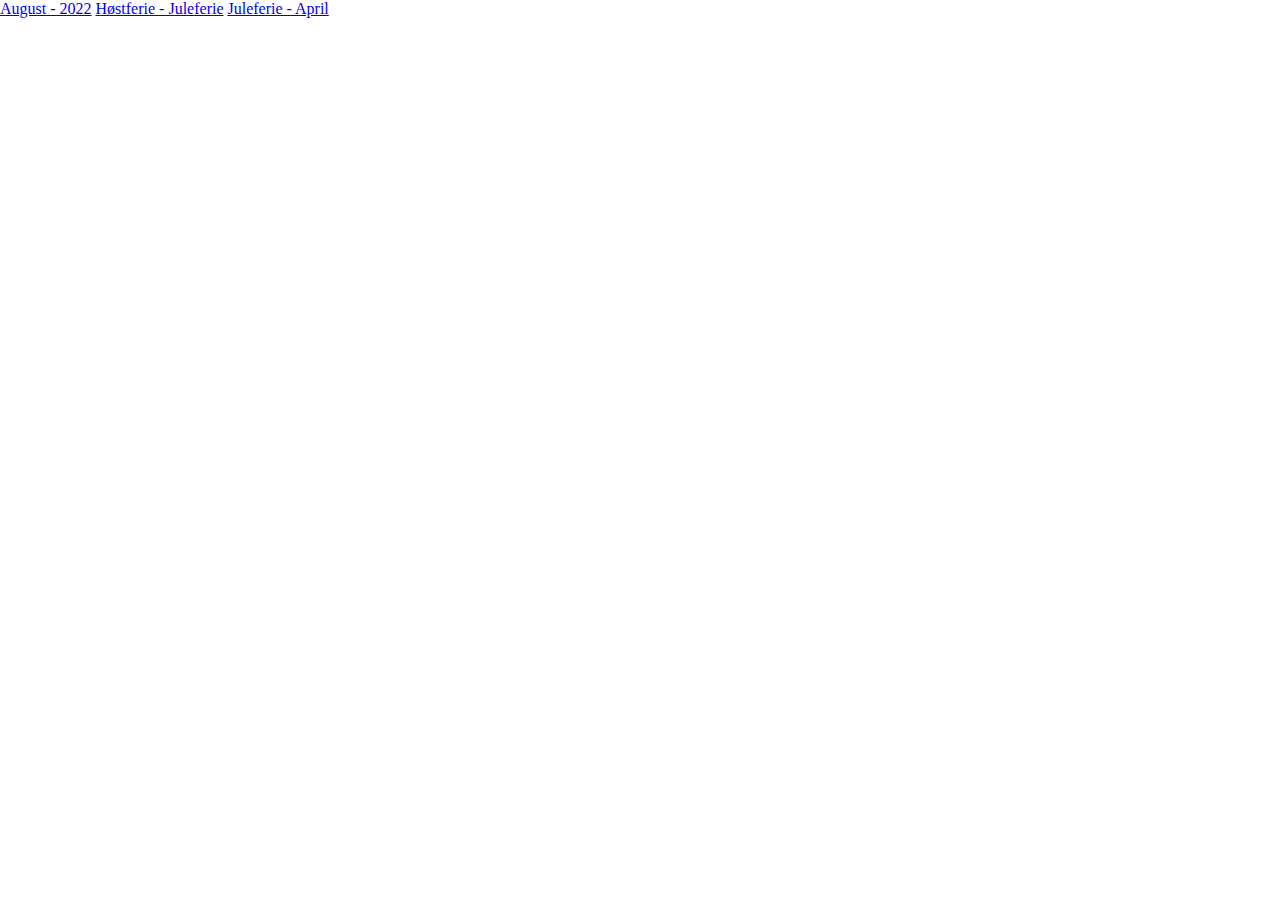
<file: Blog/index.html>
<!DOCTYPE html>
<html lang="en">
<head>
    <meta charset="UTF-8">
    <meta http-equiv="X-UA-Compatible" content="IE=edge">
    <meta name="viewport" content="width=device-width, initial-scale=1.0">
    <title>Blog</title>

    <script src="https://code.jquery.com/jquery-3.6.1.js"></script>
    <link rel="stylesheet" href="style.css">
</head>

<body>
    <a href="Blogposts/August-2022/">August - 2022</a>
    <a href="Blogposts/Høstferie-Juleferie/">Høstferie - Juleferie</a>
    <a href="Blogposts/Juleferie-April/">Juleferie - April</a>
</body>
</html>
</file>
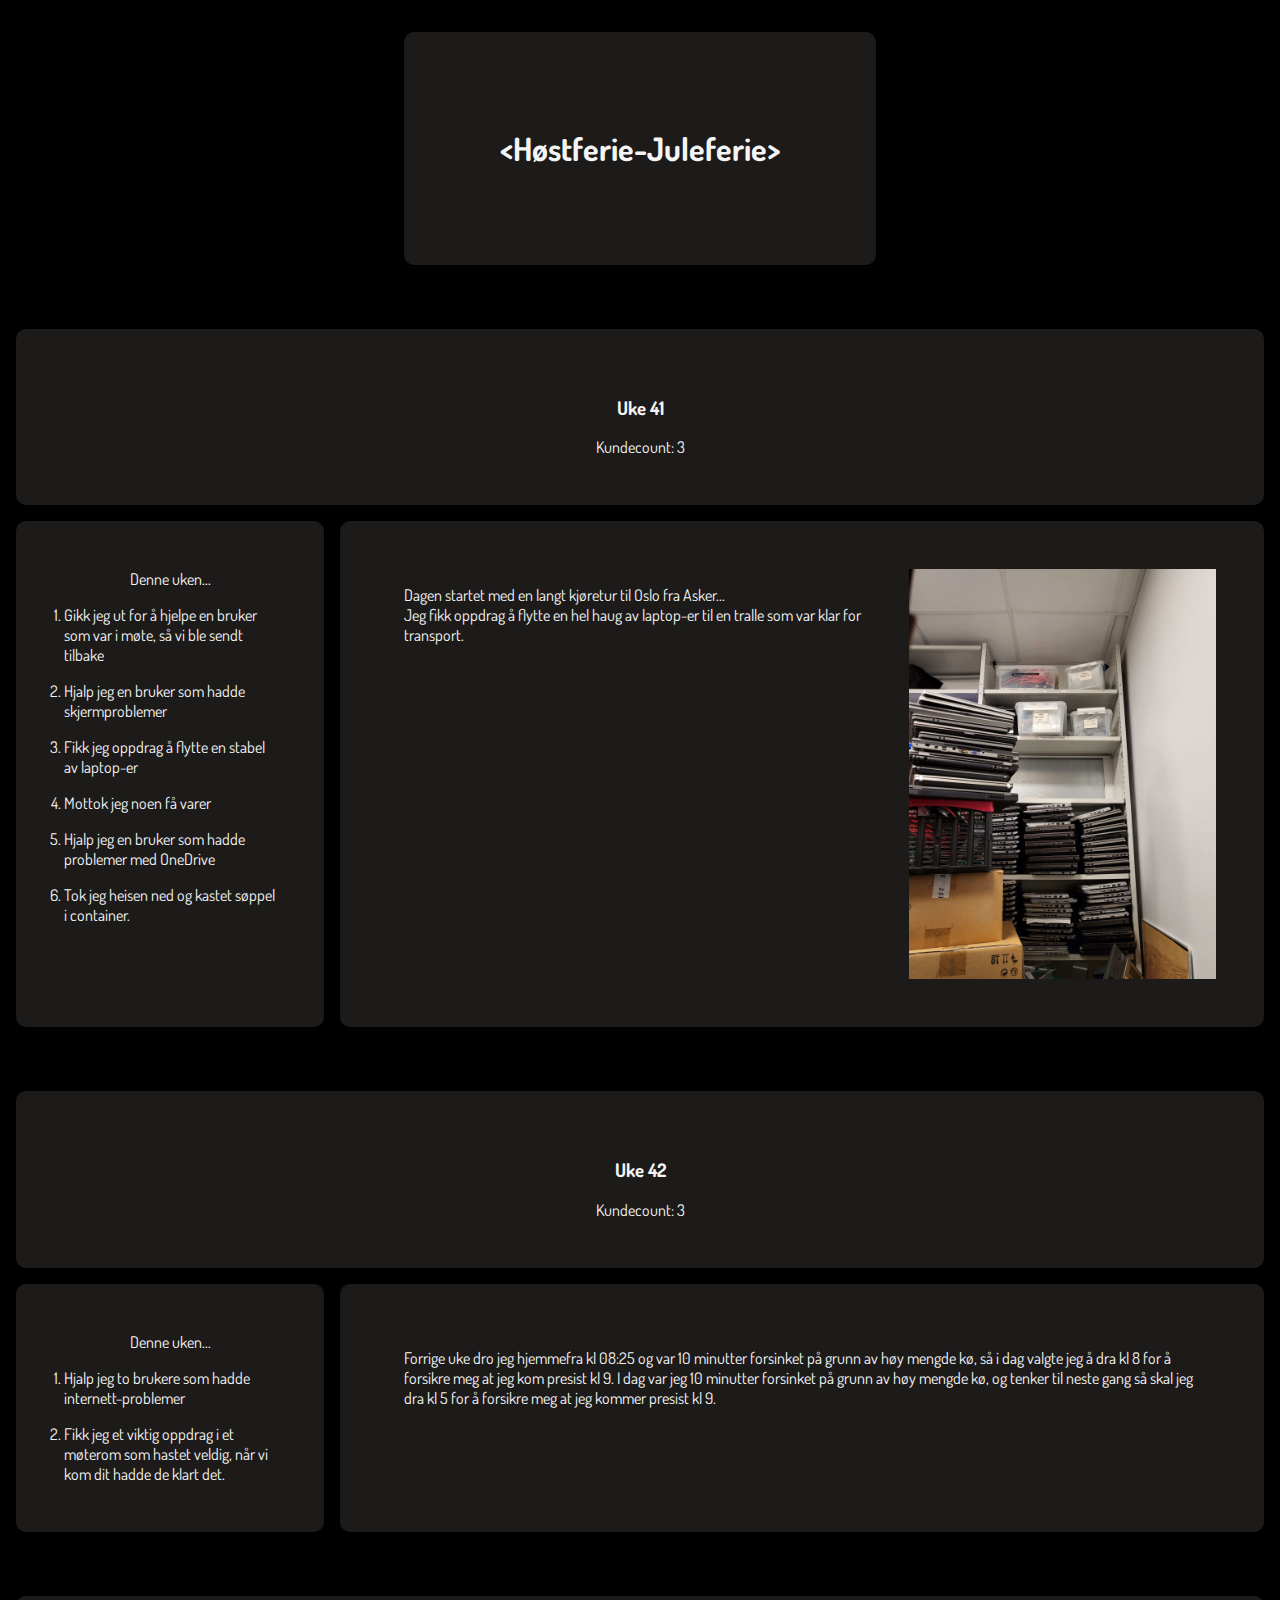
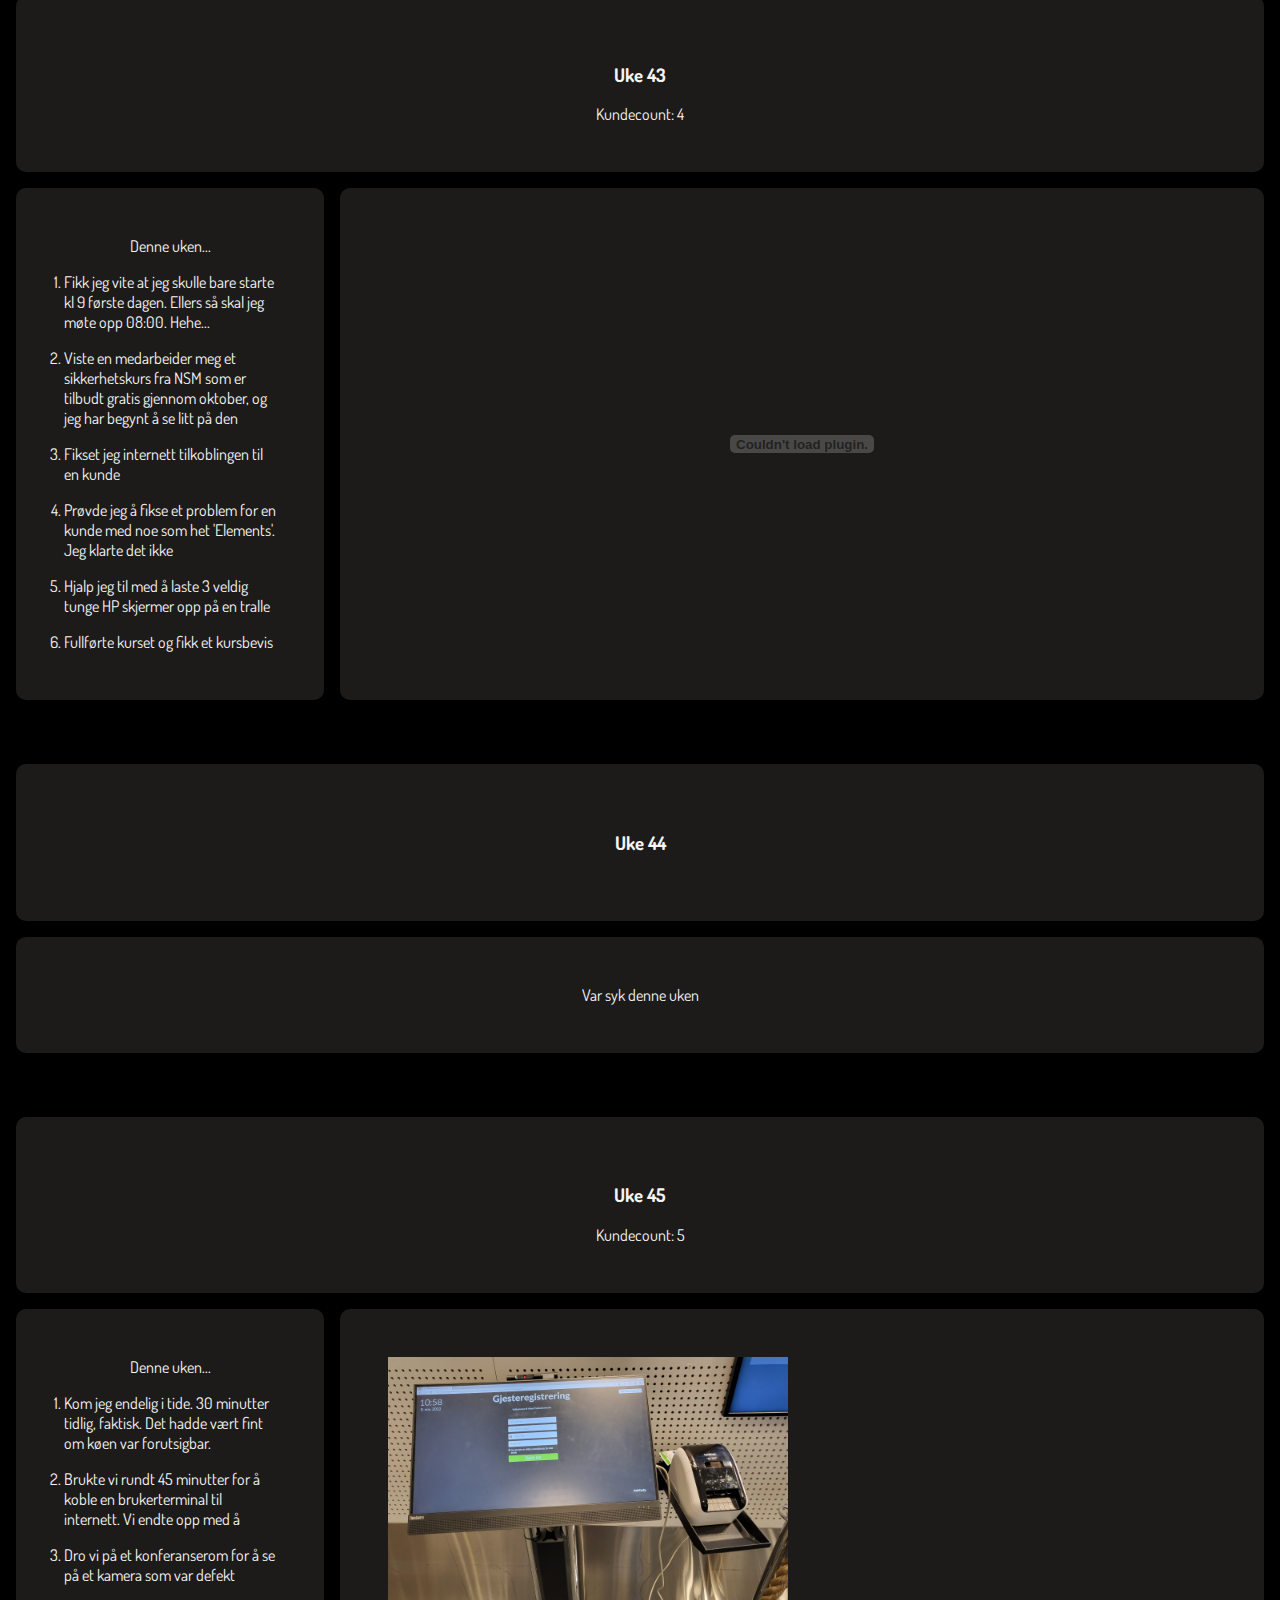
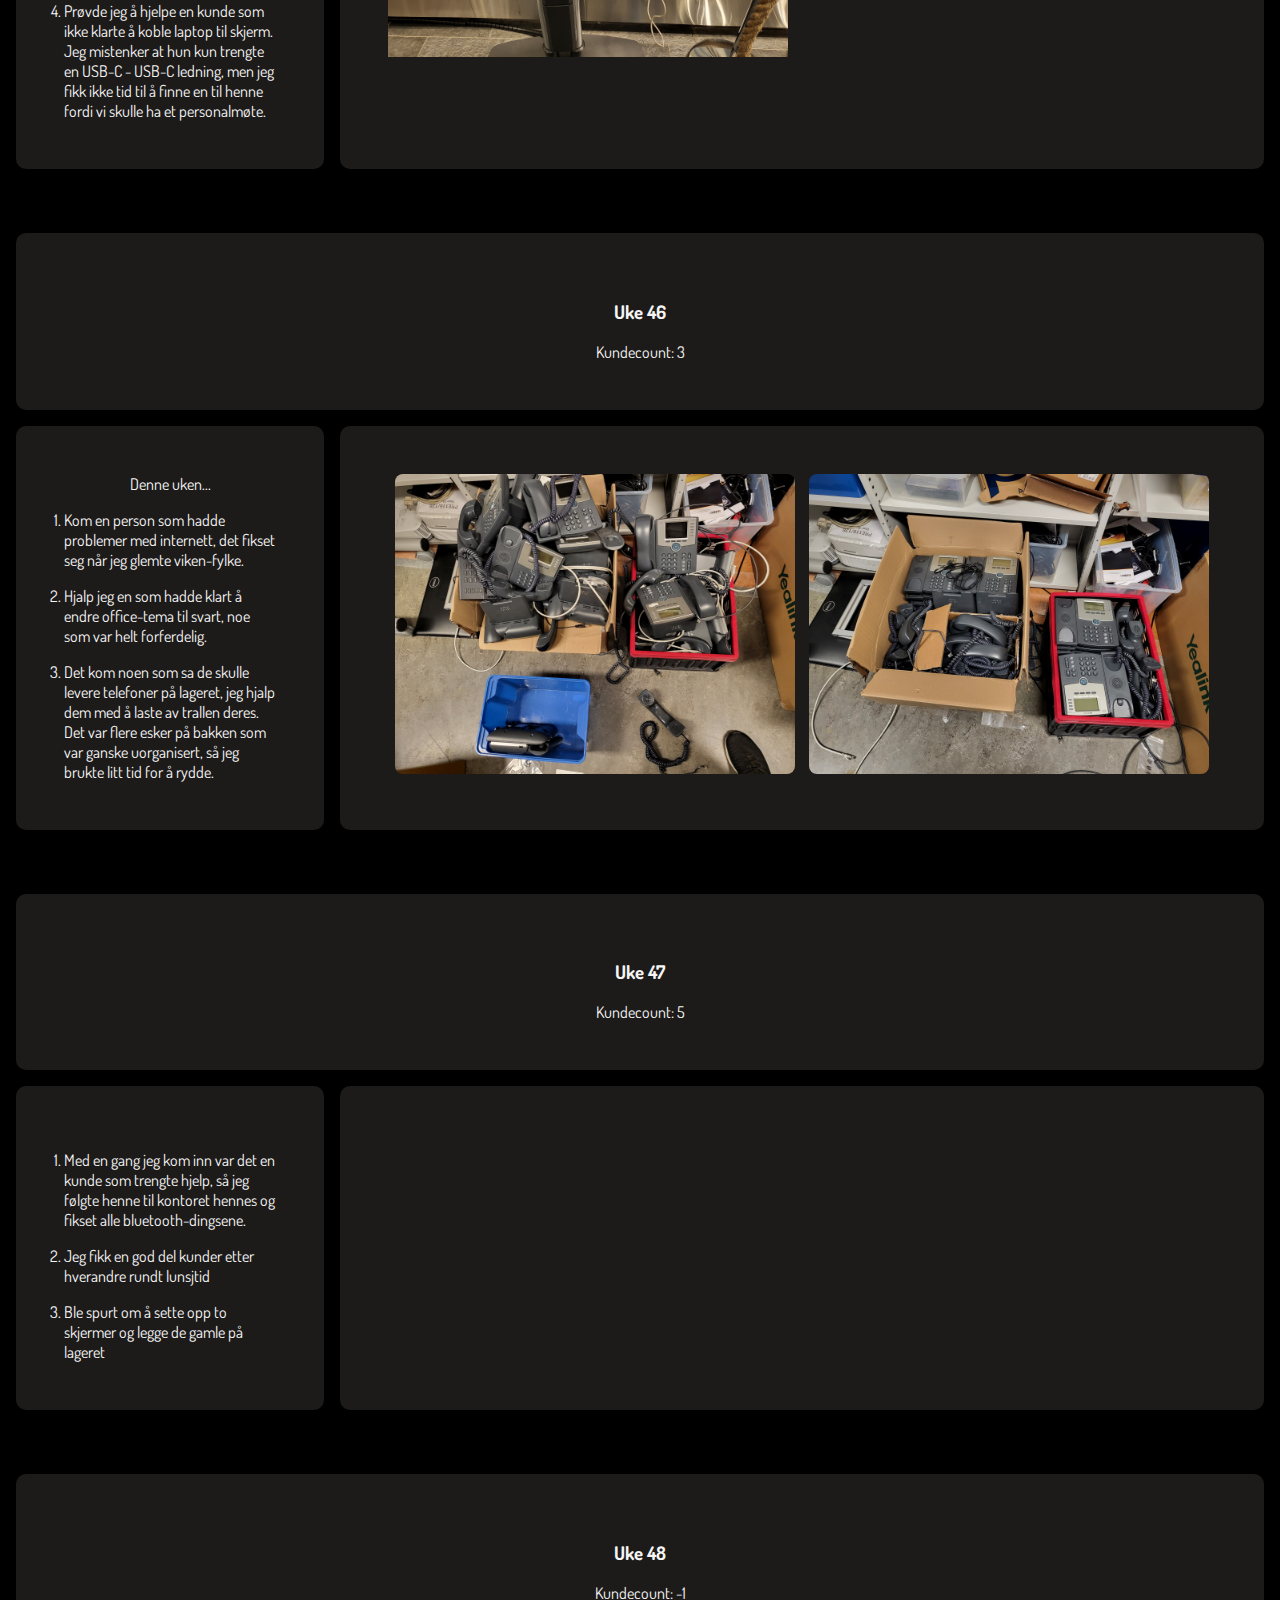
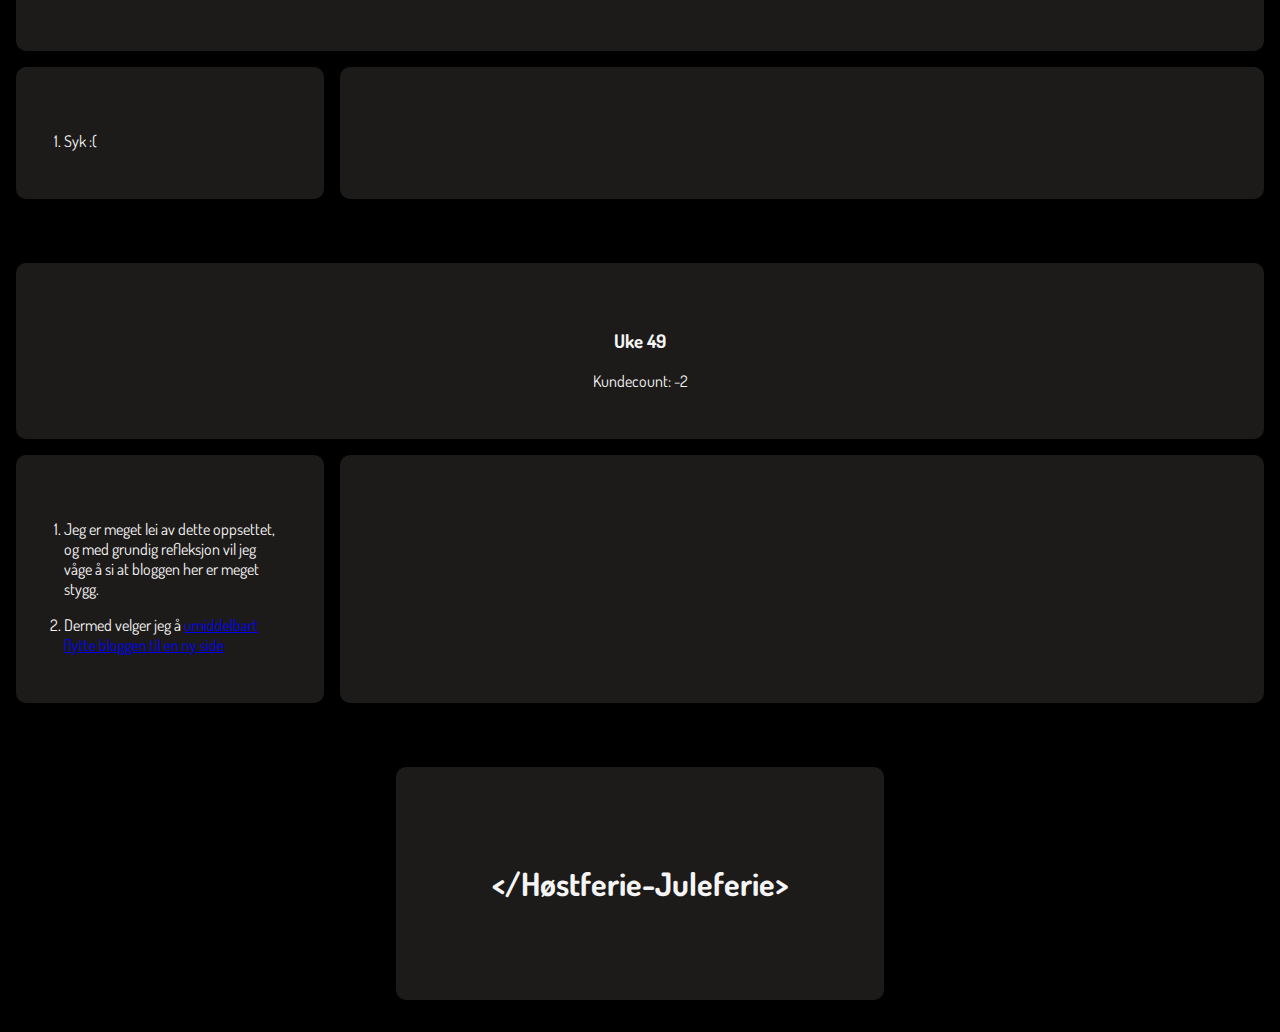
<file: Blog/Blogposts/Høstferie-Juleferie/index.html>
<!DOCTYPE html>
<html lang="en">
<head>
    <meta charset="UTF-8">
    <meta http-equiv="X-UA-Compatible" content="IE=edge">
    <meta name="viewport" content="width=device-width, initial-scale=1.0">
    <title>Blogg | Høstferie - Juleferie</title>
    
    <link rel="preconnect" href="https://fonts.googleapis.com">
    <link rel="preconnect" href="https://fonts.gstatic.com" crossorigin>
    <link href="https://fonts.googleapis.com/css2?family=Dosis:wght@200;400&display=swap" rel="stylesheet"> 

    <link rel="stylesheet" href="style.css">
    <script src="scripts.js"></script>
</head>
<body>
    <div tabindex="0" class="table-of-content full-height">
        <div class="progress-parent">
            <div class="progress"></div>
            <div class="progress-display"></div>
        </div>
    </div>

    
    <div class="page" id="blog-title">
        <h1>&ltHøstferie-Juleferie&gt</h1>
    </div>

    <div class="page" id="uke-41">
        <div class="page-title">
            <h3>Uke 41</h3>
            <span class="count">Kundecount: 3</span>
        </div>

        <ol class="events">
            <div>Denne uken...</div>
            <li>Gikk jeg ut for å hjelpe en bruker som var i møte, så vi ble sendt tilbake</li>
            <li>Hjalp jeg en bruker som hadde skjermproblemer</li>
            <li>Fikk jeg oppdrag å flytte en stabel av laptop-er</li>
            <li>Mottok jeg noen få varer</li>
            <li>Hjalp jeg en bruker som hadde problemer med OneDrive</li>
            <li>Tok jeg heisen ned og kastet søppel i container.</li>
        </ol>
        
        <div class="content">
            <p>
                Dagen startet med en langt kjøretur til Oslo fra Asker...
                <br>
                Jeg fikk oppdrag å flytte en hel haug av laptop-er til en tralle som var klar for transport.
            </p>
            <span class="slideshow" data-fps="6">
                <img src="../../../resources/images/uke-41/20221011_111723.jpg" alt="">
                <img src="../../../resources/images/uke-41/20221011_111739.jpg" alt="">
                <img src="../../../resources/images/uke-41/20221011_111755.jpg" alt="">
                <img src="../../../resources/images/uke-41/20221011_111825.jpg" alt="">
                <img src="../../../resources/images/uke-41/20221011_111838.jpg" alt="">
                <img src="../../../resources/images/uke-41/20221011_111852.jpg" alt="">
                <img src="../../../resources/images/uke-41/20221011_111906.jpg" alt="">
                <img src="../../../resources/images/uke-41/20221011_111919.jpg" alt="">
            </span>
        </div>
    </div>

    <div class="page" id="uke-42">
        <div class="page-title">
            <h3>Uke 42</h3>
            <span class="count">Kundecount: 3</span>
        </div>

            <ol class="events">
                <div>Denne uken...</div>
                <li>Hjalp jeg to brukere som hadde internett-problemer</li>
                <li>Fikk jeg et viktig oppdrag i et møterom som hastet veldig, når vi kom dit hadde de klart det.</li>
            </ol>

        <div class="content">
            <p>
                Forrige uke dro jeg hjemmefra kl 08:25 og var 10 minutter forsinket på grunn av høy mengde kø, så i dag valgte jeg å dra kl 8 for å forsikre meg at jeg kom presist kl 9.
                I dag var jeg 10 minutter forsinket på grunn av høy mengde kø, og tenker til neste gang så skal jeg dra kl 5 for å forsikre meg at jeg kommer presist kl 9.
            </p>
        </div>
    </div>

    <div class="page" id="uke-43">
        <div class="page-title">
            <h3>Uke 43</h3>
            <span class="count">Kundecount: 4</span>
        </div>

            <ol class="events">
                <div style="text-align: center;">Denne uken...</div>
                <li>Fikk jeg vite at jeg skulle bare starte kl 9 første dagen. Ellers så skal jeg møte opp 08:00. Hehe...</li>
                <li>Viste en medarbeider meg et sikkerhetskurs fra NSM som er tilbudt gratis gjennom oktober, og jeg har begynt å se litt på den</li>
                <li>Fikset jeg internett tilkoblingen til en kunde</li>
                <li>Prøvde jeg å fikse et problem for en kunde med noe som het 'Elements'.<br> Jeg klarte det ikke</li>
                <li>Hjalp jeg til med å laste 3 veldig tunge HP skjermer opp på en tralle</li>
                <li>Fullførte kurset og fikk et kursbevis</li>
            </ol>

        <div class="content">
            <embed src="../../../resources/diploma_7946_20221025_133746.pdf" type="">
        </div>
    </div>

    <div class="page" id="uke-44">
        <div class="page-title">
            <h3>Uke 44</h3>
        </div>
        <div style="grid-column: 1 / -1; text-align: center;">
            Var syk denne uken
        </div>
    </div>

    <div class="page" id="uke-45">
        <div class="page-title">
            <h3>Uke 45</h3>
            <span class="count">Kundecount: 5</span>
        </div>

            <ol class="events">
                <div style="text-align: center;">Denne uken...</div>
                <li>Kom jeg endelig i tide. 30 minutter tidlig, faktisk. Det hadde vært fint om køen var forutsigbar.</li>
                <li>Brukte vi rundt 45 minutter for å koble en brukerterminal til internett. Vi endte opp med å </li>
                <li>Dro vi på et konferanserom for å se på et kamera som var defekt</li>
                <li>Prøvde jeg å hjelpe en kunde som ikke klarte å koble laptop til skjerm. Jeg mistenker at hun kun trengte en USB-C - USB-C ledning, men jeg fikk ikke tid til å finne en til henne fordi vi skulle ha et personalmøte.</li>
            </ol>

        <div class="content">
            <img src="../../../resources/images/uke-45/20221108_105836.jpg" style="height: 300px;">
        </div>
    </div>

    <div class="page" id="uke-46">
        <div class="page-title">
            <h3>Uke 46</h3>
            <span class="count">Kundecount: 3</span>
        </div>
            <ol class="events">
                <div style="text-align: center;">Denne uken...</div>
                <li>Kom en person som hadde problemer med internett, det fikset seg når jeg glemte viken-fylke.</li>
                <li>Hjalp jeg en som hadde klart å endre office-tema til svart, noe som var helt forferdelig.</li>
                <li>Det kom noen som sa de skulle levere telefoner på lageret, jeg hjalp dem med å laste av trallen deres. Det var flere esker på bakken som var ganske uorganisert, så jeg brukte litt tid for å rydde.</li>
            </ol>

        <div class="content">
            <div>
                <img src="../../../resources/images/uke-47/uke-47 (2).jpg" alt="">
                <img src="../../../resources/images/uke-47/uke-47 (1).jpg" alt="">
            </div>
        </div>
    </div>

    <div class="page" id="uke-47">
        <div class="page-title">
            <h3>Uke 47</h3>
            <span class="count">Kundecount: 5</span>
        </div>
            <ol class="events">
                <li>Med en gang jeg kom inn var det en kunde som trengte hjelp, så jeg følgte henne til kontoret hennes og fikset alle bluetooth-dingsene.</li>
                <li>Jeg fikk en god del kunder etter hverandre rundt lunsjtid</li>
                <li>Ble spurt om å sette opp to skjermer og legge de gamle på lageret</li>
            </ol>

        <div class="content">
            
        </div>
    </div>

    <div class="page" id="uke-48">
        <div class="page-title">
            <h3>Uke 48</h3>
            <span class="count">Kundecount: -1</span>
        </div>
            <ol class="events">
                <li>Syk :(</li>
            </ol>

        <div class="content">
            
        </div>
    </div>

    <div class="page" id="uke-49">
        <div class="page-title">
            <h3>Uke 49</h3>
            <span class="count">Kundecount: -2</span>
        </div>
            <ol class="events">
                <li>Jeg er meget lei av dette oppsettet, og med grundig refleksjon vil jeg våge å si at bloggen her er meget stygg.</li>
                <li>Dermed velger jeg å <a href="../Juleferie-April/index.html">umiddelbart flytte bloggen til en ny side</a></li>
            </ol>

        <div class="content">
            
        </div>
    </div>


    <div class="page" id="blog-footer">
        <h1>&lt/Høstferie-Juleferie&gt</h1>
    </div>
</body>
</html>
</file>
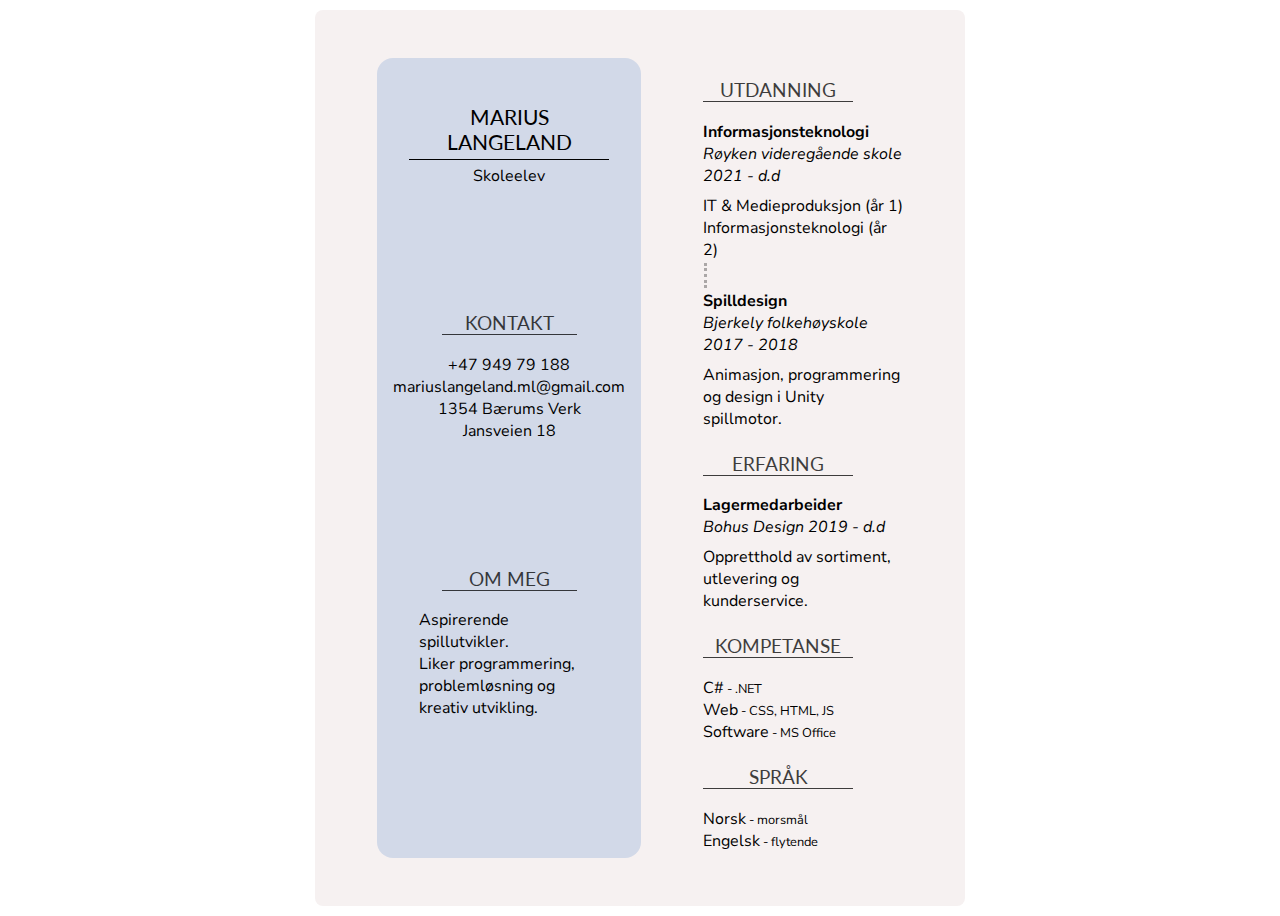
<file: cv.html>
<!DOCTYPE html>
<html lang="en">
<head>
    <meta charset="UTF-8">
    <meta http-equiv="X-UA-Compatible" content="IE=edge">
    <meta name="viewport" content="width=device-width, initial-scale=1.0">
    <title>Marius Langeland</title>
    <link rel="stylesheet" href="cv.css">

    <link rel="preconnect" href="https://fonts.googleapis.com">
    <link rel="preconnect" href="https://fonts.gstatic.com" crossorigin>
    <link href="https://fonts.googleapis.com/css2?family=Nunito+Sans:wght@200&display=swap" rel="stylesheet">

    <link rel="preconnect" href="https://fonts.googleapis.com">
    <link rel="preconnect" href="https://fonts.gstatic.com" crossorigin>
    <link href="https://fonts.googleapis.com/css2?family=Aboreto&family=Lato:ital,wght@0,100;0,300;0,400;0,700;0,900;1,100;1,300;1,400;1,700;1,900&display=swap" rel="stylesheet"> 
</head>
<body>
    <section class="cv-wrapper">
        <section id="profile" class="container">
            <div id="background">
                <div id="head">
                    <span id="img-placeholder">*profilbilde*</span>
                    <h1 id="name">Marius <br> Langeland</h1>
                    <span id="profession">Skoleelev</span>
                </div>
                <div id="contact">
                    <h3>Kontakt</h3>
                    <span id="phone">+47 949 79 188</span>
                    <span id="website">examplewebsite.com</span>
                    <span id="email">mariuslangeland.ml@gmail.com</span>
                    <span id="area">1354 Bærums Verk</span>
                    <span id="address">Jansveien 18</span>
                </div>
                <div id="about">
                    <h3>Om meg</h3>
                    <span>Aspirerende spillutvikler.<br>
                    Liker programmering, problemløsning og kreativ utvikling.</span>
                </div>

                <div id="socials">
                </div>
            </div>
        </section>
        <section id="qualifications">
            <div id="title">
                <h3>Utdanning</h3>
                <span class="title">Informasjonsteknologi</span>
                <span class="organization">Røyken videregående skole 2021 - d.d</span>
                <span class="description">IT & Medieproduksjon (år 1) <br>
                Informasjonsteknologi (år 2)</span>
                <div class="vertical-indent"></div>
                <span class="title">Spilldesign</span>
                <span class="organization">Bjerkely folkehøyskole <br> 2017 - 2018</span>
                <span class="description">Animasjon, programmering og design i Unity spillmotor.</span>
            </div>

            <div id="experience">
                <h3>Erfaring</h3>
                <span class="title">Lagermedarbeider</span>
                <span class="organization">Bohus Design 2019 - d.d</span>
                <span class="description">
                    Oppretthold av sortiment, utlevering og kunderservice.
                </span>
            </div>
        
            <div id="competencies">
                <h3>Kompetanse</h3>
                <span class="lang">C#<span class="langdesc"> - .NET</span></span>
                <span class="lang">Web<span class="langdesc"> - CSS, HTML, JS</span></span>
                <span class="lang">Software<span class="langdesc"> - MS Office</span></span>
            </div>
            <div id="languages">
                <h3>Språk</h3>
                <span class="lang">Norsk<span class="langdesc"> - morsmål</span></span>
                <span class="lang">Engelsk<span class="langdesc"> - flytende</span></span>
            </div>
            <div id="references">
                <h3>Referanser</h3>
                <span class="reference">Example<span class="relationship"> - kontaktlærer</span></span>
                <span class="reference">Example<span class="relationship"> - nærmeste overordne</span></span>
            </div>
        </section>
    </section>
</body>
</html>
</file>
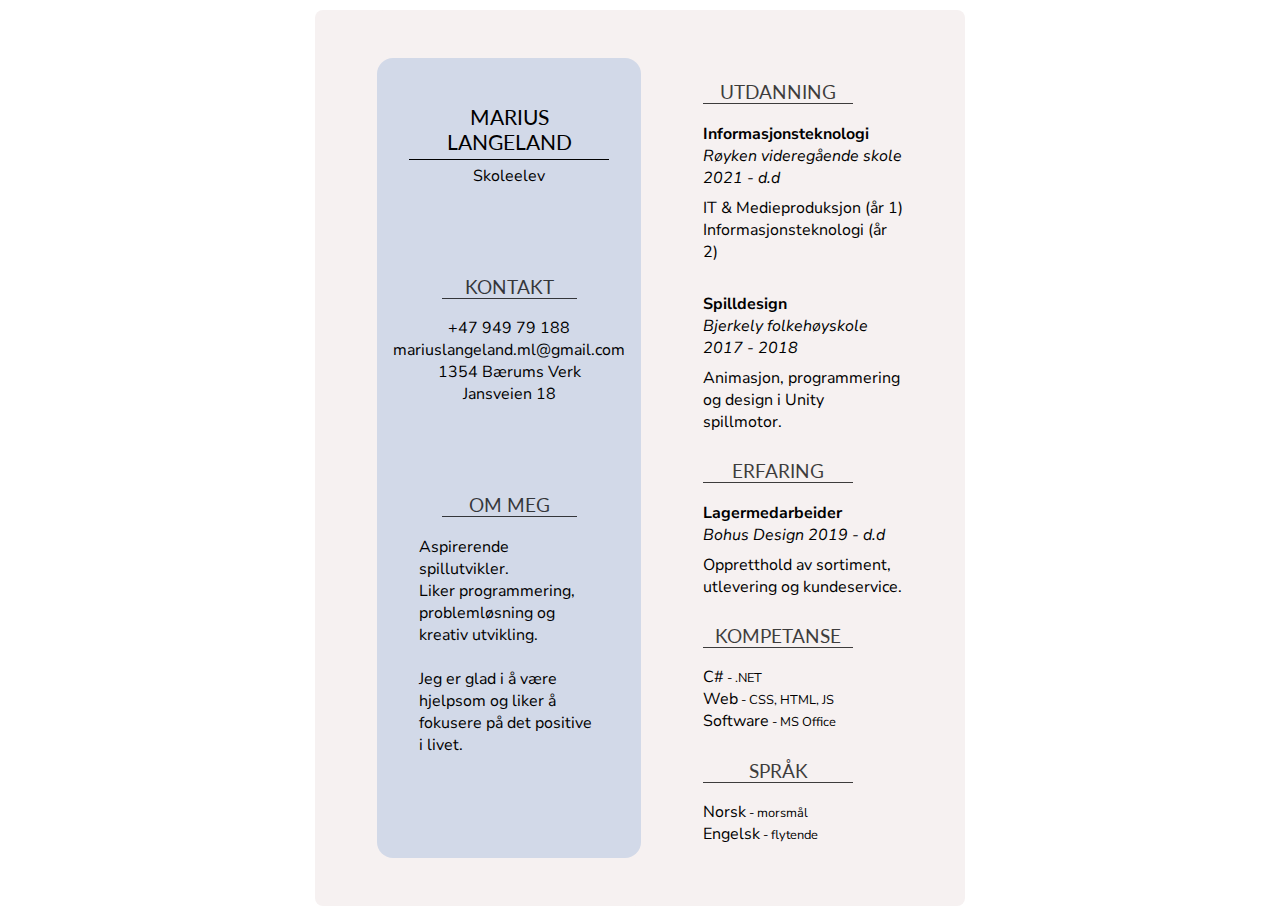
<file: resources/cv.html>
<!DOCTYPE html>
<html lang="en">
<head>
    <meta charset="UTF-8">
    <meta http-equiv="X-UA-Compatible" content="IE=edge">
    <meta name="viewport" content="width=device-width, initial-scale=1.0">
    <title>CV - Marius Langeland</title>
    <link rel="stylesheet" href="cv.css">

    <link rel="preconnect" href="https://fonts.googleapis.com">
    <link rel="preconnect" href="https://fonts.gstatic.com" crossorigin>
    <link href="https://fonts.googleapis.com/css2?family=Nunito+Sans:wght@200&display=swap" rel="stylesheet">

    <link rel="preconnect" href="https://fonts.googleapis.com">
    <link rel="preconnect" href="https://fonts.gstatic.com" crossorigin>
    <link href="https://fonts.googleapis.com/css2?family=Aboreto&family=Lato:ital,wght@0,100;0,300;0,400;0,700;0,900;1,100;1,300;1,400;1,700;1,900&display=swap" rel="stylesheet"> 
</head>
<body>
    <section class="cv-wrapper">
        <section id="profile" class="container">
            <div id="background">
                <div id="head">
                    <span id="img-placeholder">*profilbilde*</span>
                    <h1 id="name">Marius <br> Langeland</h1>
                    <span id="profession">Skoleelev</span>
                </div>
                <div id="contact">
                    <h3>Kontakt</h3>
                    <span id="phone">+47 949 79 188</span>
                    <span id="website">examplewebsite.com</span>
                    <span id="email">mariuslangeland.ml@gmail.com</span>
                    <span id="area">1354 Bærums Verk</span>
                    <span id="address">Jansveien 18</span>
                </div>
                <div id="about">
                    <h3>Om meg</h3>
                    <span>Aspirerende spillutvikler.<br>
                    Liker programmering, problemløsning og kreativ utvikling. <br><br> Jeg er glad i å være hjelpsom og liker å fokusere på det positive i livet.</span>
                </div>

                <div id="socials">
                </div>
            </div>
        </section>
        <section id="qualifications">
            <div id="title">
                <h3>Utdanning</h3>
                <span class="title">Informasjonsteknologi</span>
                <span class="organization">Røyken videregående skole 2021 - d.d</span>
                <span class="description">IT & Medieproduksjon (år 1) <br>
                Informasjonsteknologi (år 2)</span>
                <div class="vertical-indent"></div>
                <span class="title">Spilldesign</span>
                <span class="organization">Bjerkely folkehøyskole <br> 2017 - 2018</span>
                <span class="description">Animasjon, programmering og design i Unity spillmotor.</span>
            </div>

            <div id="experience">
                <h3>Erfaring</h3>
                <span class="title">Lagermedarbeider</span>
                <span class="organization">Bohus Design 2019 - d.d</span>
                <span class="description">
                    Oppretthold av sortiment, utlevering og kundeservice.
                </span>
            </div>
        
            <div id="competencies">
                <h3>Kompetanse</h3>
                <span class="lang">C#<span class="langdesc"> - .NET</span></span>
                <span class="lang">Web<span class="langdesc"> - CSS, HTML, JS</span></span>
                <span class="lang">Software<span class="langdesc"> - MS Office</span></span>
            </div>
            <div id="languages">
                <h3>Språk</h3>
                <span class="lang">Norsk<span class="langdesc"> - morsmål</span></span>
                <span class="lang">Engelsk<span class="langdesc"> - flytende</span></span>
            </div>
            <div id="references">
                <h3>Referanser</h3>
                <span class="reference">Bartozs Ruszer<span class="relationship"> - kontaktlærer</span></span>
                <span class="reference">Example<span class="relationship"> - nærmeste overordne</span></span>
            </div>
        </section>
    </section>
</body>
</html>
</file>
<file: Blog/style.css>
body {margin: 0;}

.main-grid{
    display: grid;
    grid-gap: 0 1em;
    grid-template-columns: 0 1fr 0;
    grid-template-rows: auto;
    grid-template-areas: 
    "n n n"
    ". c t"
    "f f f";
}

.navbar{grid-area: n;}
.blog-entry {grid-area: c; grid-row: span(2);}
.table-of-content{grid-area: t;}
footer{grid-area: f;}

iframe{width: 100%; height: 100%;}

.navbar{background-color: salmon; z-index: 2;}

.blog-carousel{
    grid-column: 1 / -1;
    grid-row: 2 / 3;
    background-color: powderblue;
    height: 2em;
    z-index: 1;
    

    transition: height 0.6s ease;
}
.blog-carousel:focus{
    height: 12em;
}

.blog-entry>div:first-of-type{height: 2em;}

@media screen and (min-width: 640px) {
    .main-grid{
        grid-template-columns: 10px 5fr 1fr;
        grid-template-rows: auto auto 12fr 1fr;
        grid-template-areas: 
        "n n n"
        ". c t"
        ". c t"
        "f f f";
    }
}
</file>
<file: Blog/Blogposts/Høstferie-Juleferie/style.css>
.display-hidden{display:none}
p, ol, ul{
    margin: 0;
    padding: 1em;
}
li{padding-top: 1rem;}
*{box-sizing: border-box;}

body{
    display: flex;
    flex-direction: column;
    margin: 0;
    background-color: black;
    font-family: 'Dosis', sans-serif; 
}

.page{
    margin: 2em 1em;
    display: grid;
    grid-gap: 1em;

    grid-template-columns: 1fr 3fr;

    grid-template-areas: 
    "t t"
    "s c";
}
.page>*{
    min-width: 100px;
    min-height: 100px;
    background-color: rgb(29, 27, 26);
    color: whitesmoke;
    margin: 0;
    padding: 0;
    border-radius: 10px;
    padding: 3em;
}

.events{
    grid-area: s;
}
.events>div{
    text-align: center;
}

#blog-title, #blog-footer{
    display: flex;
    align-self: center;
}
.page-title{
    grid-area: t;
    text-align: center;
}

.content{
    grid-area: c;
    display: flex;
    justify-content: space-between;
}

.slideshow{
    display: flex;
}

.slideshow img{
    height: 410px;
}

#uke-43 embed{
    width: 100%;
}

#uke-46 .content div{
    display: flex;
    justify-content: space-around;
    height: 300px;
    width: 100%;
}

#uke-46 .content div img{
    border-radius: .5rem;
}
</file>
<file: cv.css>
:root{
    --clr-primary: #d2d9e8;
    --clr-backround : #f6f1f1;
}

*{box-sizing: border-box;}
#website,
#references, #references *,
#socials, #socials *,
#img-placeholder
{display: none;}

body{
    font-family: 'Nunito Sans', sans-serif;

    margin: 0;
    display: flex;
    justify-content: center;
    box-sizing: border-box;
}

#img-placeholder{
    width: 145px;
    height: 150px;
    background-color: rgb(60, 60, 60);
    border-radius: 50%;
    color: white;
    display: none;
    align-items: center;
    justify-content: center;
}

.cv-wrapper{
    display: flex;
    flex-direction: column;
    margin: 10px;
    width: 100%;
    max-width: 650px;
    border-radius: 8px;
    align-items: center;
    justify-content: space-evenly;
}
#document-title{text-align: center; font-size: 2em;}
h1{margin-bottom: 5px; padding-bottom: 5px; width: 200px; font-size: 1.3em;}
h1:not(#document-title), h3{
    border-bottom: 1px solid black;
    text-transform: uppercase;
    text-align: center;
}
h3{width: 75%; opacity: 75%;}
h1, h3{
    font-family: 'Aboreto', cursive;
    font-family: 'Lato', sans-serif;
    font-weight: 400;
}

#profile{
    background-color: var(--clr-backround);
    border-radius: .5em;
    width: 100%;
    padding: 3em 0;
}
#profile, #profile div{
    display: flex;
    flex-direction: column;
    align-items: center;
}

#profile>div>div:not(#head){
    width: 180px;
}

#background{
    background-color: var(--clr-primary);
    height: 800px;
    padding: 2em;
    border-radius: 1em;
    justify-content: space-between;
}

#qualifications{
    display: flex;
    flex-direction: column;
    justify-content: space-around;
    margin: 2em 0;
    height: 800px;
}
#qualifications>div{
    display: flex;
    flex-direction: column;
    width: 200px;
}

/*#region Text placement*/

#contact{
    text-align: center;
}
#about{
    width: 180px;
}

div .title:first-of-type{
    margin-top: 0;
}

.vertical-indent{
    height: 25px;
    margin: 2px 1px;
    border-left: 3px dotted black;
    opacity: 30%;
}

/*#endregion*/


/*#region Text styling*/
.title{
    font-weight: bold;
}

.organization{
    font-style: italic;
    margin-bottom: .5em;
}

.langdesc{
    font-size: .8em
}

/*#endregion*/



@media (min-width: 530px) {
    #profile{width: unset;}
    .cv-wrapper {
        flex-direction: row;
        background-color: var(--clr-backround);
    }
}
</file>
<file: resources/cv.css>
:root{
    --clr-primary: #d2d9e8;
    --clr-backround : #f6f1f1;
}

*{box-sizing: border-box;}
#website,
#references, #references *,
#socials, #socials *,
#img-placeholder
{display: none;}

body{
    font-family: 'Nunito Sans', sans-serif;

    margin: 0;
    display: flex;
    justify-content: center;
    box-sizing: border-box;
}

#img-placeholder{
    width: 145px;
    height: 150px;
    background-color: rgb(60, 60, 60);
    border-radius: 50%;
    color: white;
    display: none;
    align-items: center;
    justify-content: center;
}

.cv-wrapper{
    display: flex;
    flex-direction: column;
    margin: 10px;
    width: 100%;
    max-width: 650px;
    border-radius: 8px;
    align-items: center;
    justify-content: space-evenly;
}
#document-title{text-align: center; font-size: 2em;}
h1{margin-bottom: 5px; padding-bottom: 5px; width: 200px; font-size: 1.3em;}
h1:not(#document-title), h3{
    border-bottom: 1px solid black;
    text-transform: uppercase;
    text-align: center;
}
h3{width: 75%; opacity: 75%;}
h1, h3{
    font-family: 'Aboreto', cursive;
    font-family: 'Lato', sans-serif;
    font-weight: 400;
}

#profile{
    background-color: var(--clr-backround);
    border-radius: .5em;
    width: 100%;
    padding: 3em 0;
}
#profile, #profile div{
    display: flex;
    flex-direction: column;
    align-items: center;
}

#profile>div>div:not(#head){
    width: 180px;
}

#background{
    background-color: var(--clr-primary);
    height: 800px;
    padding: 2em;
    border-radius: 1em;
    justify-content: space-between;
}

#qualifications{
    display: flex;
    flex-direction: column;
    justify-content: space-around;
    margin: 2em 0;
    height: 800px;
}
#qualifications>div{
    display: flex;
    flex-direction: column;
    width: 200px;
}

/*#region Text placement*/

#contact{
    text-align: center;
}
#about{
    width: 180px;
}

div .title:first-of-type{
    margin-top: 0;
}

.vertical-indent{
    height: 30px;
}

/*#endregion*/


/*#region Text styling*/
.title{
    font-weight: bold;
}

.organization{
    font-style: italic;
    margin-bottom: .5em;
}

.langdesc{
    font-size: .8em
}

/*#endregion*/



@media (min-width: 530px) {
    #profile{width: unset;}
    .cv-wrapper {
        flex-direction: row;
        background-color: var(--clr-backround);
    }
}
</file>
